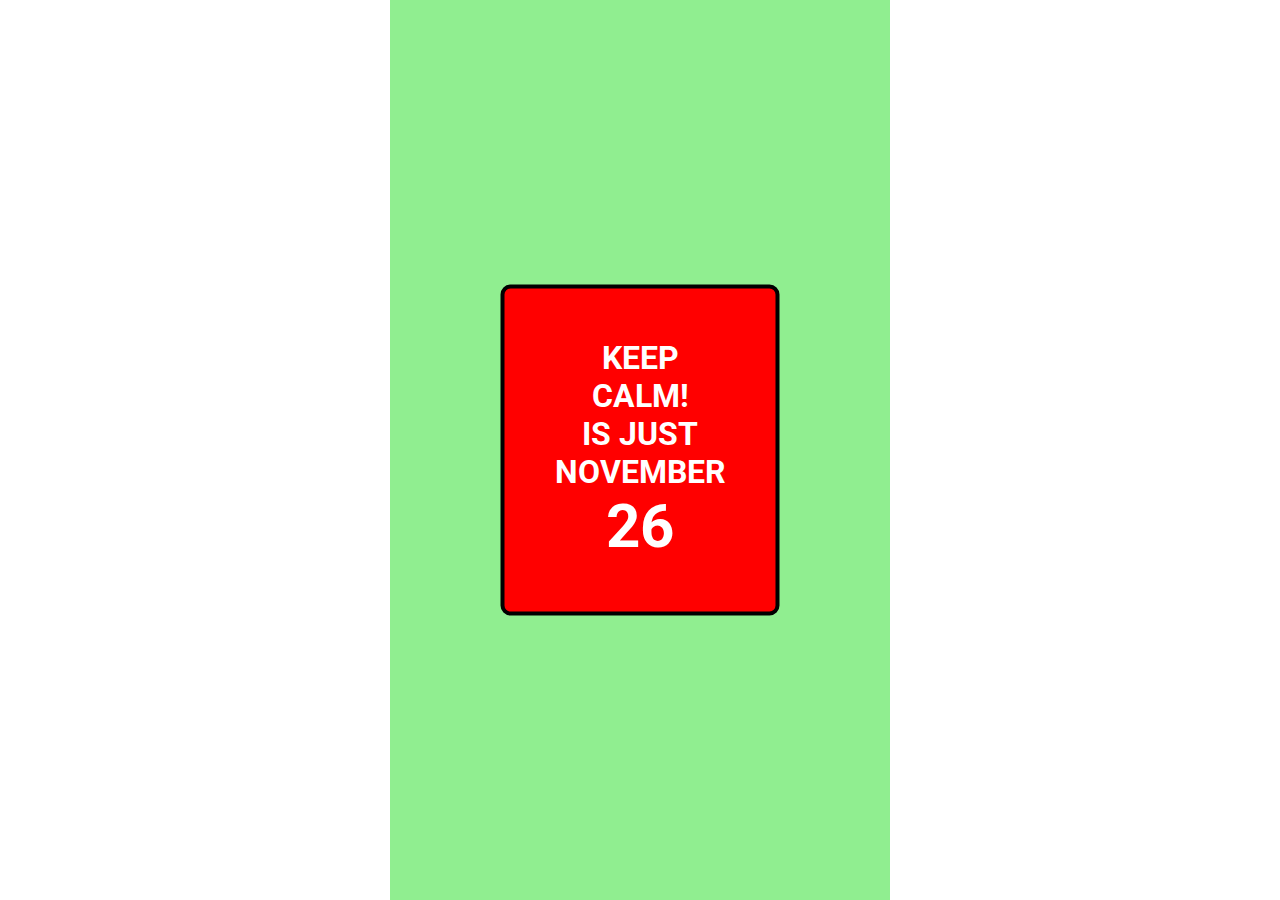
<file: index.html>
<!DOCTYPE html>
<html lang="en">
<head>
    
    <meta property="og:locale" content="it_IT">
    <meta property="og:title" content="Calendario dell'Avvento - Famiglia Brambilla" />
    <meta property="og:type" content="website" />
    <meta property="og:site_name" content="Calendario dell'Avvento Famiglia Brambilla" />
    <meta property="og:url" content="https://calendarioavventofamigliabrambilla.netlify.app/" />
    <meta property="og:description" content="Scopri cosa si nasconde sotto la data di oggi" />
    <meta property="og:image" content="https://calendarioavventofamigliabrambilla.netlify.app/img/preview.png" />
    <meta property="og:image:width" content="300" />
    <meta property="og:image:height" content="300" />
    <meta property="og:image:alt" content="fondo" />
    <meta charset="UTF-8"> 
    <script src="https://ajax.googleapis.com/ajax/libs/jquery/3.5.1/jquery.min.js"></script>
    <meta name="viewport" content="width=device-width, initial-scale=1.0">
    <link rel="preconnect" href="https://fonts.gstatic.com">
    <link href="https://fonts.googleapis.com/css2?family=Roboto:wght@700&display=swap" rel="stylesheet">

    <link rel="stylesheet" href="style.css">
    <title>Calendario dell'Avvento Famiglia Brambilla</title>
</head>
<body>

<div class="container">
    
        <img class="fondo" src="img/fondo.png" alt="fondo">
        <img class="testo" src="img/Testo.png" alt="testo">
        <img class="babbo" src="img/babbo.png" alt="babbo">
   
    <div class="day-box">
        <img class="current-day" alt="">
        <img class="current-message" alt="">
    </div>

</div>

<script src="days/days.js"></script>
    
</body>
</html>
</file>
<file: style.css>
* {
    margin: 0;
    padding: 0;
    box-sizing: border-box;
    font-family: 'Roboto', sans-serif;
}

body {
    position: relative;
    overflow: hidden;
}

.container {
    position: relative;
    margin: auto;
    text-align: center;
    width: 100vw;
    height: 100vh;
    overflow: hidden;
}


.fondo {
    width: 100%;
    height: 100%;
}

.testo {
    position: absolute;
    top: 50%;
    left: 50%;
    transform: translate(-50%, -50%);
    margin: 0;
    width: 100%;
    height: 600px;
    animation-name: appear;
    animation-duration: 6s;
    animation-iteration-count: 1;
}

@keyframes appear {
    0%{opacity: 0;}
   
    100%{opacity: 1;}
}

.babbo {
    width: 200px;
    height: 150px;
    bottom: 13%;
    position: absolute;
    animation-name: engine-start;
    animation-timing-function: linear;
    animation-duration: 7s;
    animation-iteration-count: 1;
}



@keyframes engine-start {

    0% {
        left: -10%;
    }
    100% {
        left: 100%;
    }
}


.hide {
    display: none;
}


.day-box {
    position: absolute;
    top: 50%;
    left: 50%;
    transform: translate(-50%, -50%);
    margin: 0;
    width: 100%;
    height: 100%;
   
}

.current-day, .current-message {
    width: 100%;
    height: 100%;


}

h1 {
    position: absolute;
    top: 50%;
    left: 50%;
    transform: translate(-50%, -50%);
    text-align: center;
    background-color: red;
    padding: 50px;
    text-transform: uppercase;
    border-radius: 10px;
    color: #fff;
    border: 4px solid black;
}

span {
    font-size: 60px;
}


@media (min-width:600px){
    .container {
        width: 500px;
        height: 100vh;
    }

    .babbo {
     bottom: 5%;
    }
}
</file>
